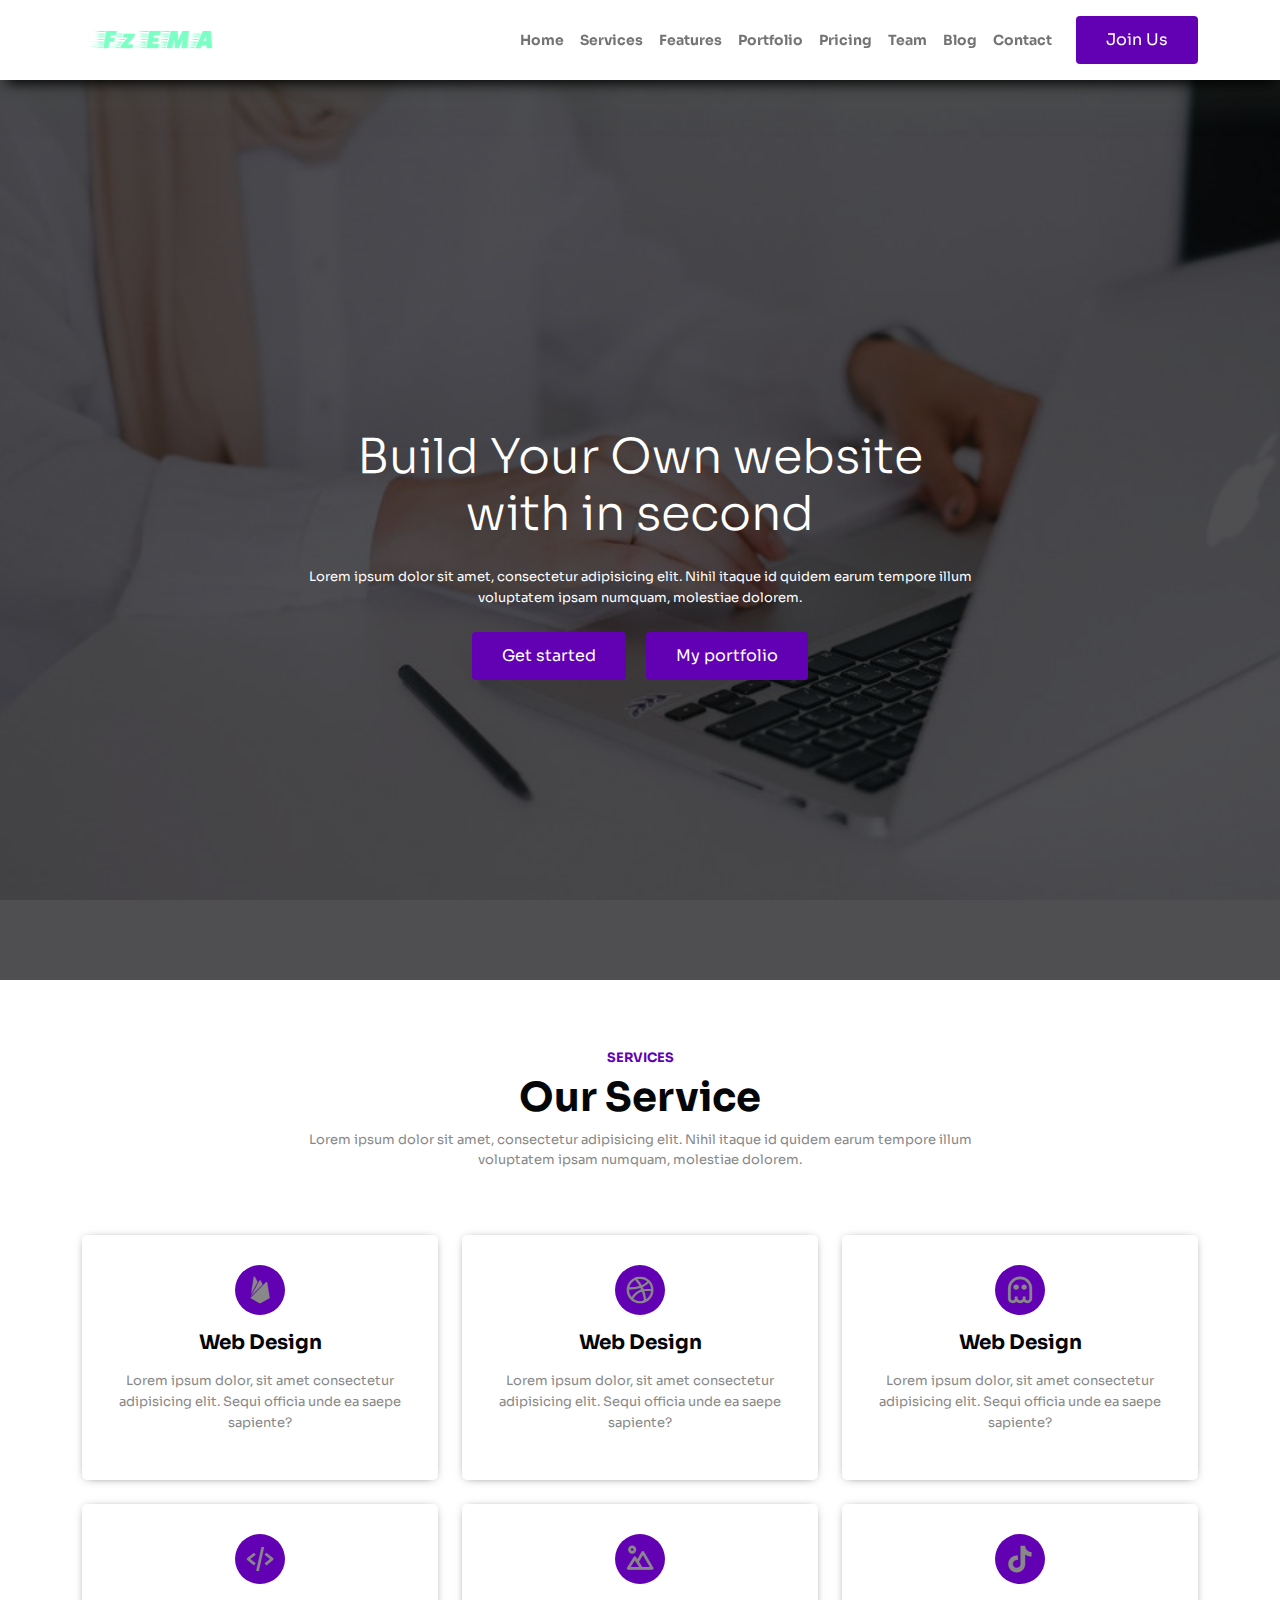
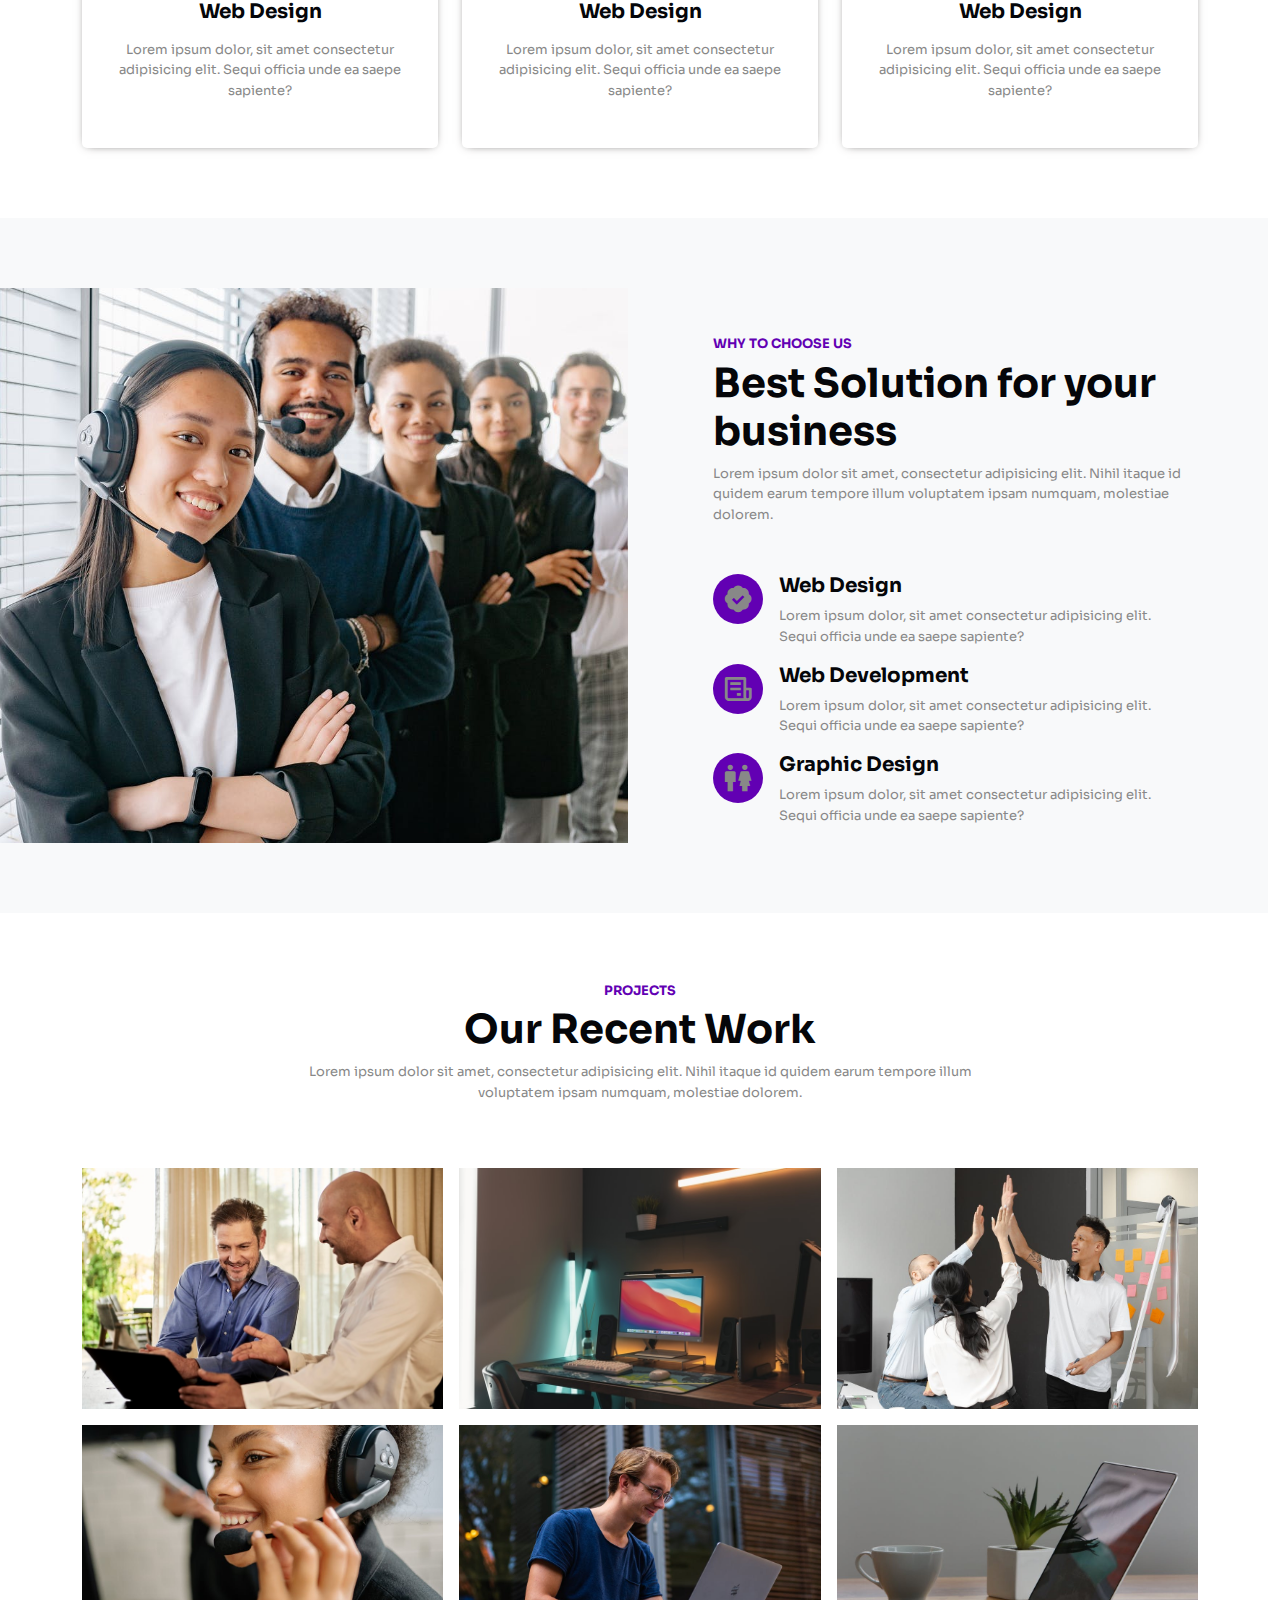
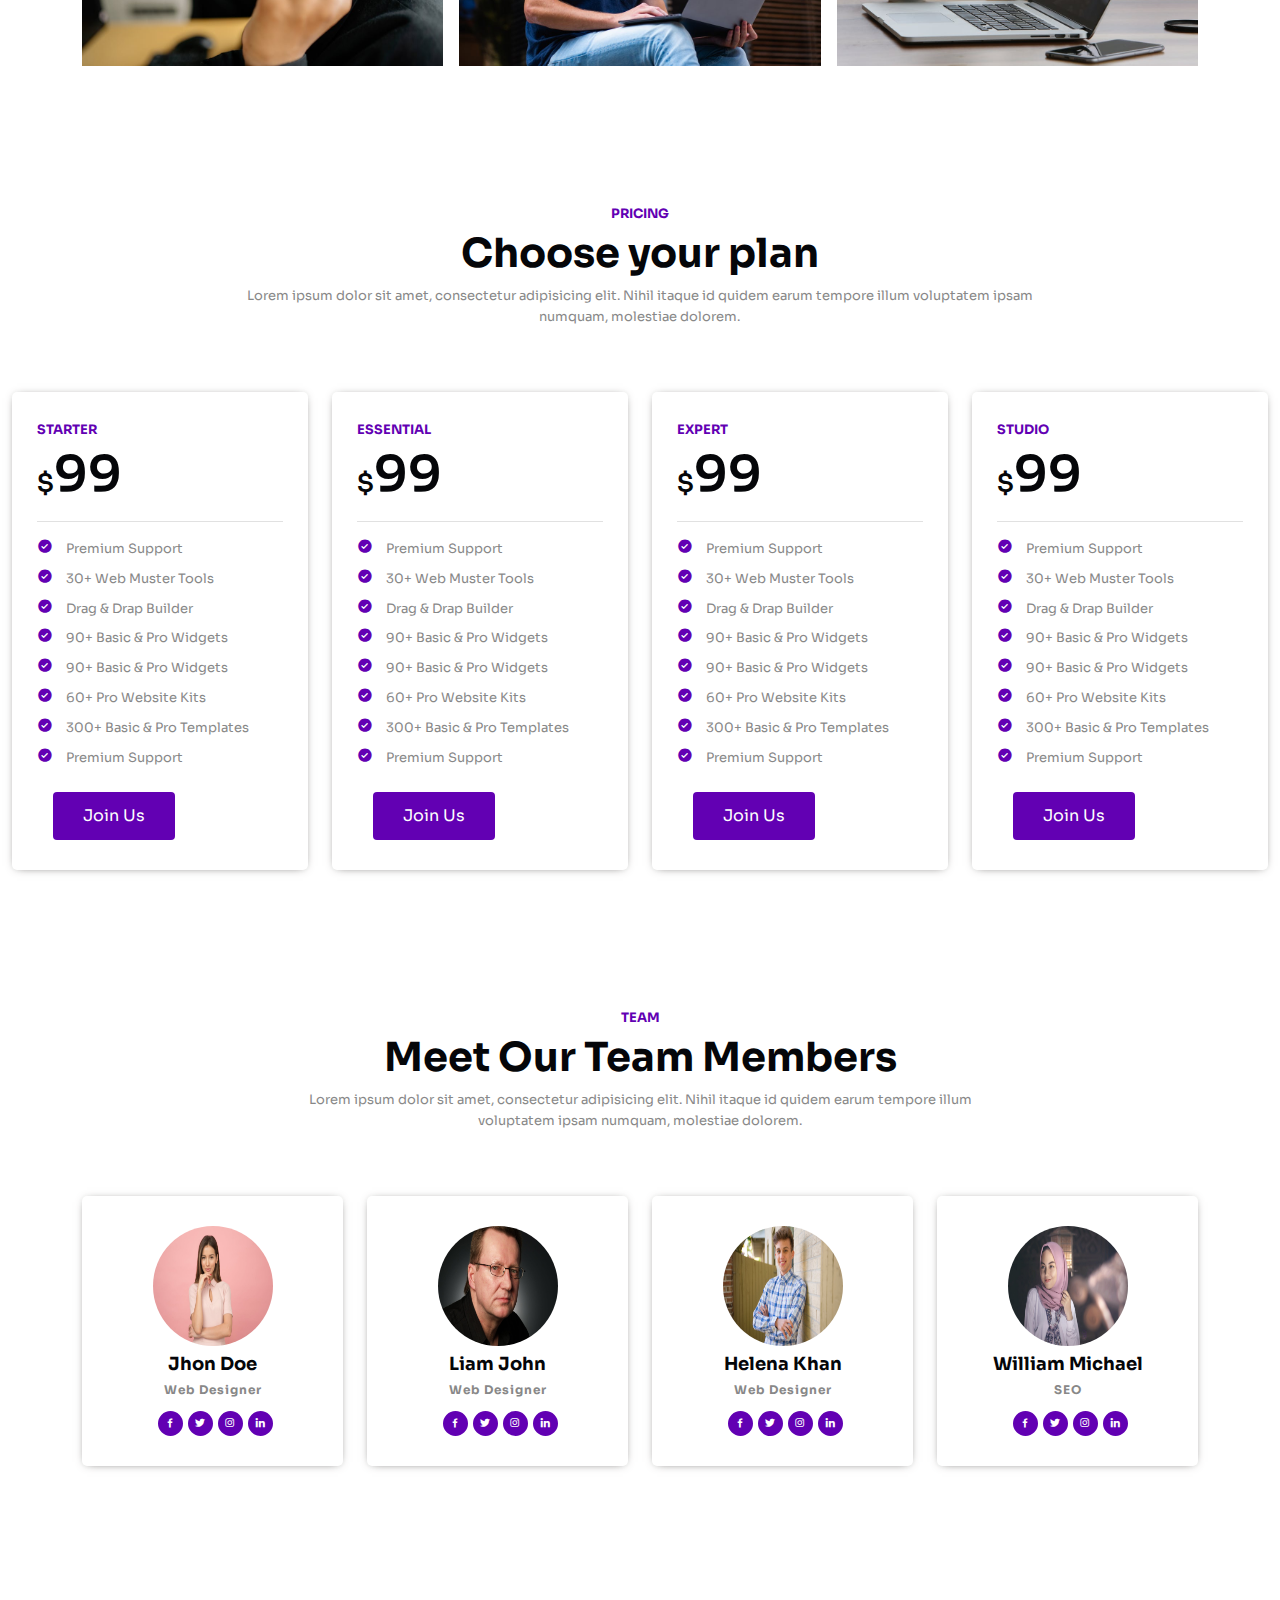
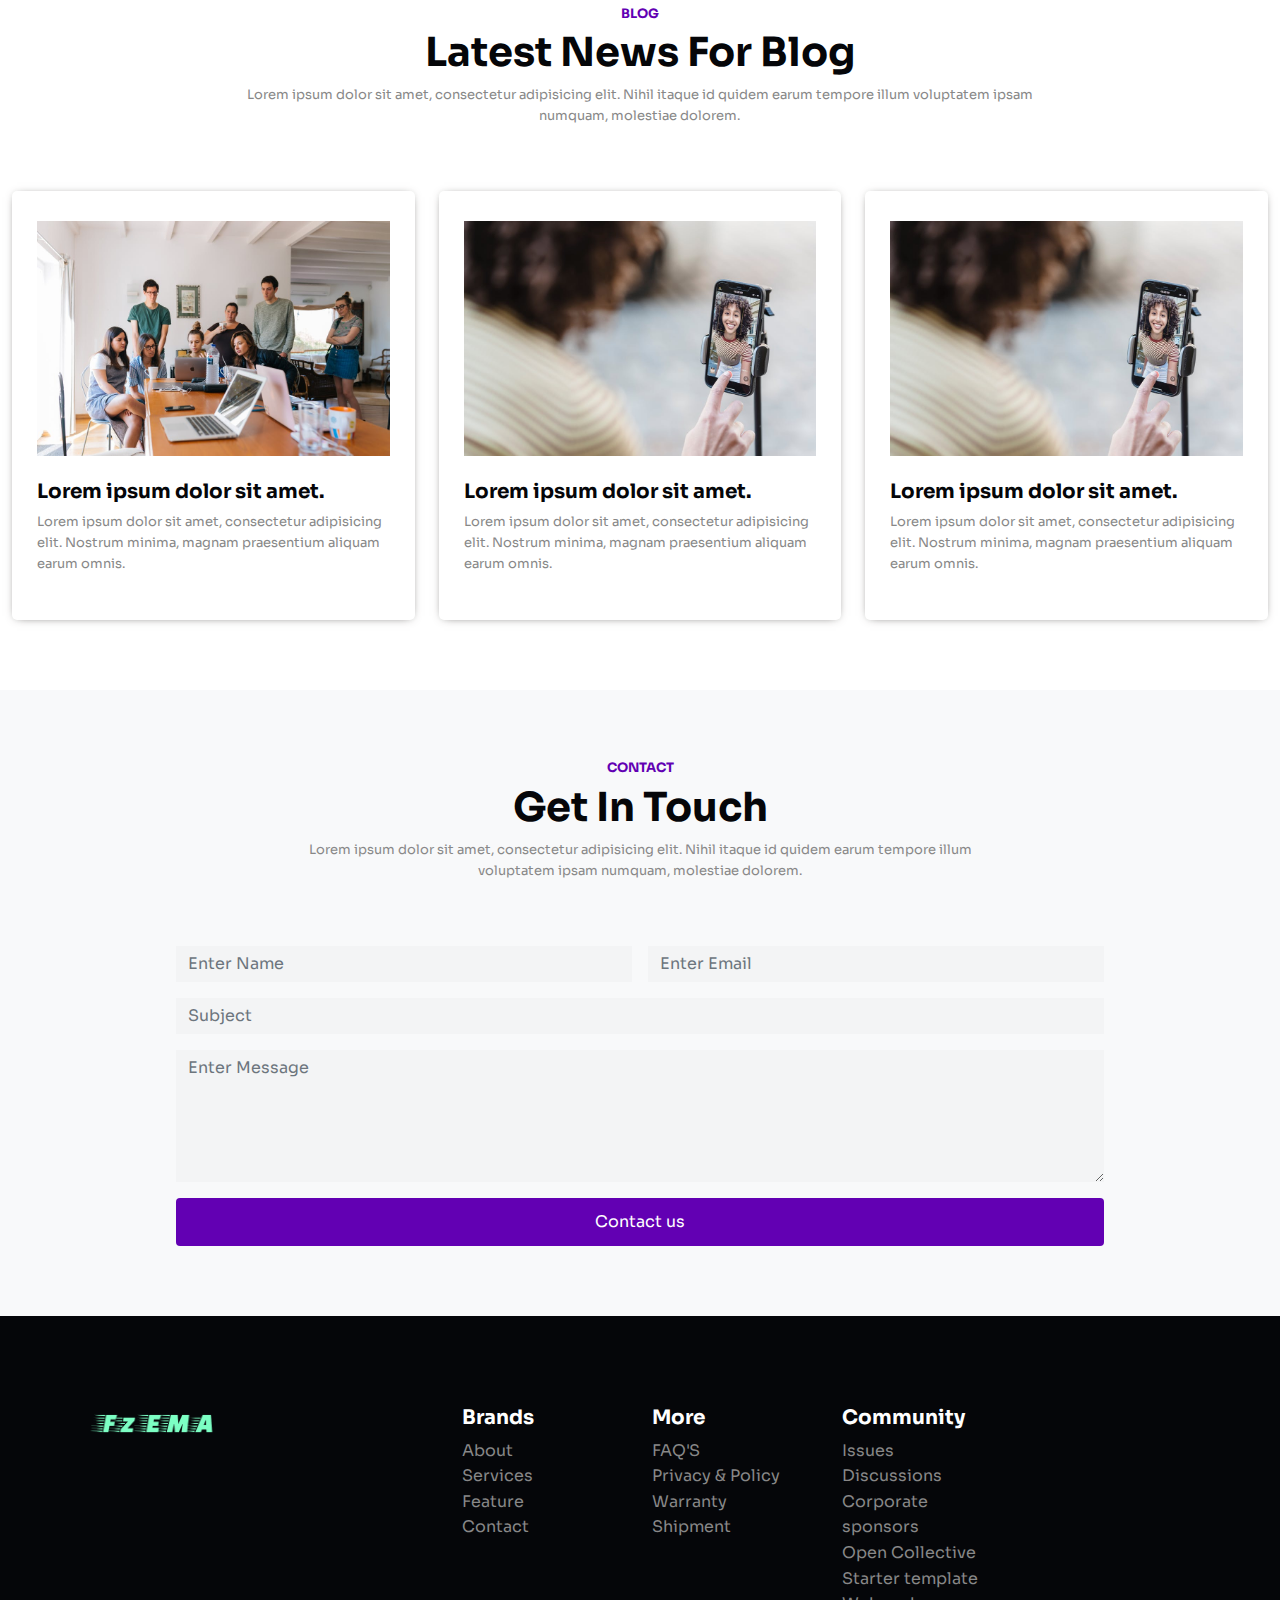
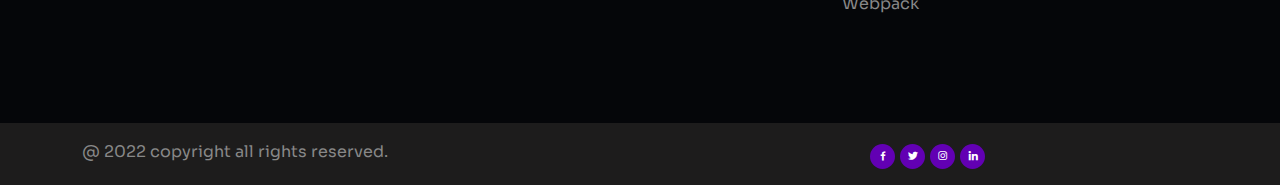
<file: project__1/index.html>
<!DOCTYPE html>
<html lang="en">
<head>
    <meta charset="UTF-8">
    <meta http-equiv="X-UA-Compatible" content="IE=edge">
    <meta name="viewport" content="width=device-width, initial-scale=1.0">
    <title>Document</title>
    <link rel="stylesheet" href="assets/css/bootstrap.min.css">
    <!-- google fonts -->
    <link href="https://fonts.googleapis.com/css2?family=Sora:wght@100;200;300;400;500;600;700;800&display=swap"
    rel="stylesheet">
    <!-- boxicon -->
    <link href='https://unpkg.com/boxicons@2.1.1/css/boxicons.min.css' rel='stylesheet'>
    <!-- custom css -->
    <link rel="stylesheet" href="assets/css/style.css">
</head>
<body>
  <!--------- navbar-START ---------------------->
  <nav class="navbar navbar-expand-lg sticky-top py-3 navbar-light bg-white">
    <div class="container">
      <a class="navbar-brand" href="#">
        <img class="logo" src="assets/imgs/logo/brands.png" alt="">
      </a>
      <button class="navbar-toggler" type="button" data-bs-toggle="collapse" data-bs-target="#navbarNav"
        aria-controls="navbarNav" aria-expanded="false" aria-label="Toggle navigation">
        <span class="navbar-toggler-icon"></span>
      </button>
      <div class="collapse navbar-collapse" id="navbarNav">
        <ul class="navbar-nav ms-auto">
          <li class="nav-item"><a class="nav-link" href="#home">Home</a></li>
          <li class="nav-item"><a class="nav-link" href="#Services">Services</a></li>
          <li class="nav-item"><a class="nav-link" href="#">Features</a></li>
          <li class="nav-item"><a class="nav-link" href="#">Portfolio</a></li>
          <li class="nav-item"><a class="nav-link" href="#">Pricing</a></li>
          <li class="nav-item"><a class="nav-link" href="#">Team</a></li>
          <li class="nav-item"><a class="nav-link" href="#">Blog</a></li>
          <li class="nav-item"><a class="nav-link" href="#">Contact</a></li>
        </ul>
        <button class="btn  ms-lg-3">Join Us</button>
      </div>
    </div>
  </nav>
  <!--------- navbar-END ---------------------->
  <!---------Hero Section start ---------------------->
  <div class="hero vh-100 d-flex align-items-center" id="home">
    <div class="container">
      <div class="row">
        <div class="col-md-8 mx-auto text-center">
          <h1 class="display-5 text-white pt-5">Build Your Own website<br> with in second</h1>
          <p class="text-white my-4">Lorem ipsum dolor sit amet, consectetur adipisicing elit. Nihil itaque id quidem
            earum tempore illum voluptatem ipsam numquam, molestiae dolorem.</p>
          <a href="#" class="btn me-3">Get started</a>
          <a href="#" class="btn  ">My portfolio</a>
        </div>
      </div>
    </div>
  </div>
  <!---------Hero Section end ---------------------->
  <!---------service Section start ---------------------->
  <section class="sec_services Section " id="Services">
    <div class="container">
      <div class="row mb-5">
        <div class="col-md-8 mx-auto text-center">
          <h6 class="text-uppercase">Services</h6>
          <h1>Our Service</h1>
          <p>Lorem ipsum dolor sit amet, consectetur adipisicing elit. Nihil itaque id quidem earum 
            tempore illum voluptatem ipsam numquam, molestiae dolorem.</p>
        </div>
      </div>
      <div class="row g-4">
        <div class="col-lg-4 col-sm-6">
          <div class="service_box card_effect  mx-auto text-center">
            <div class="icons">
              <i class='bx bxl-firebase'></i>
            </div>
            <h5 class="mt-3 mb-3 ">Web Design</h5>
            <p>Lorem ipsum dolor, sit amet consectetur adipisicing elit. Sequi officia unde ea saepe sapiente?</p>
          </div>
        </div>
        <div class="col-lg-4 col-sm-6">
          <div class="service_box card_effect  mx-auto text-center">
            <div class="icons">
              <i class='bx bxl-dribbble'></i>
            </div>
            <h5 class="mt-3 mb-3">Web Design</h5>
            <p>Lorem ipsum dolor, sit amet consectetur adipisicing elit. Sequi officia unde ea saepe sapiente?</p>
          </div>
        </div>
        <div class="col-lg-4 col-sm-6">
          <div class="service_box card_effect  mx-auto text-center">
            <div class="icons">
              <i class='bx bx-ghost'></i>
            </div>
            <h5 class="mt-3 mb-3">Web Design</h5>
            <p>Lorem ipsum dolor, sit amet consectetur adipisicing elit. Sequi officia unde ea saepe sapiente?</p>
          </div>
        </div>
        <div class="col-lg-4 col-sm-6">
          <div class="service_box card_effect mx-auto text-center">
            <div class="icons">
              <i class='bx bx-code-alt'></i>
            </div>
            <h5 class="mt-3 mb-3">Web Design</h5>
            <p>Lorem ipsum dolor, sit amet consectetur adipisicing elit. Sequi officia unde ea saepe sapiente?</p>
          </div>
        </div>
        <div class="col-lg-4 col-sm-6">
          <div class="service_box card_effect  mx-auto text-center">
            <div class="icons">
              <i class='bx bx-landscape'></i>
            </div>
            <h5 class="mt-3 mb-3">Web Design</h5>
            <p>Lorem ipsum dolor, sit amet consectetur adipisicing elit. Sequi officia unde ea saepe sapiente?</p>
          </div>
        </div>
        <div class="col-lg-4 col-sm-6">
          <div class="service_box card_effect  mx-auto text-center">
            <div class="icons">
              <i class='bx bxl-tiktok'></i>
            </div>
            <h5 class="mt-3 mb-3">Web Design</h5>
            <p>Lorem ipsum dolor, sit amet consectetur adipisicing elit. Sequi officia unde ea saepe sapiente?</p>
          </div>
        </div>
      </div>
    </div>
  </section>
  <!---------service Section end ---------------------->
  <!---------feature Section start ---------------------->
  <section class="row w-100 bg-light feature Section">
    <div class="col-md-6 col-img"></div>
      <div class="col-md-6">
        <div class="container">
          <div class="row">
             <div class="col-md-10  offset-md-1">
                <h6 class="text-uppercase mt-5">Why To Choose Us</h6>
                <h1>Best Solution for your business</h1>
                <p>Lorem ipsum dolor sit amet, consectetur adipisicing elit. Nihil itaque id quidem earum 
                tempore illum voluptatem ipsam numquam, molestiae dolorem.</p>
                <div class="feature d-flex mt-5">
                  <div class="icons me-3 ">
                    <i class='bx bxs-badge-check'></i>
                  </div>
                  <div>
                    <h5>Web Design</h5>
                  <p>Lorem ipsum dolor, sit amet consectetur adipisicing elit. Sequi officia unde ea saepe sapiente?</p>
                  </div>
                </div>
                <div class="feature d-flex ">
                  <div class="icons me-3 ">
                    <i class='bx bx-receipt'></i>
                  </div>
                  <div>
                    <h5>Web Development</h5>
                  <p>Lorem ipsum dolor, sit amet consectetur adipisicing elit. Sequi officia unde ea saepe sapiente?</p>
                  </div>
                </div>
                <div class="feature d-flex ">
                  <div class="icons me-3 ">
                    <i class='bx bx-male-female'></i>
                  </div>
                  <div>
                    <h5>Graphic Design </h5>
                  <p>Lorem ipsum dolor, sit amet consectetur adipisicing elit. Sequi officia unde ea saepe sapiente?</p>
                  </div>
                </div>
             </div>
          </div>
        </div>
    </div>
  </section>
  <!---------feature Section end ---------------------->
  <!---------project Section start ---------------------->
  <section class="sec_services Section " id="Services">
    <div class="container">
      <div class="row mb-5">
        <div class="col-md-8 mx-auto text-center">
          <h6 class="text-uppercase">Projects</h6>
          <h1>Our Recent Work</h1>
          <p>Lorem ipsum dolor sit amet, consectetur adipisicing elit. Nihil itaque id quidem earum 
            tempore illum voluptatem ipsam numquam, molestiae dolorem.</p>
        </div>
      </div>
     <div class="row g-3">
       <div class="col-md-4 col-sm-6">
         <div class="project">
           <img src="assets/imgs/projects/pro1.jpeg" alt="">
           <div class="overlay">
             <div>
                <h4 class="text-white">Project Title</h4>
                <h6 class="text-white">Create website</h6>
             </div>
           </div>
         </div>
       </div>
       <div class="col-md-4 col-sm-6">
        <div class="project">
          <img src="assets/imgs/projects/pro2.jpeg" alt="">
          <div class="overlay">
            <div>
               <h4 class="text-white">Project Title</h4>
               <h6 class="text-white">Create website</h6>
            </div>
          </div>
        </div>
      </div>
      <div class="col-md-4 col-sm-6">
        <div class="project">
          <img src="assets/imgs/projects/pro3.jpeg" alt="">
          <div class="overlay">
            <div>
               <h4 class="text-white">Project Title</h4>
               <h6 class="text-white">Create website</h6>
            </div>
          </div>
        </div>
      </div>
      <div class="col-md-4 col-sm-6">
        <div class="project">
          <img src="assets/imgs/projects/pro4.jpeg" alt="">
          <div class="overlay">
            <div>
               <h4 class="text-white">Project Title</h4>
               <h6 class="text-white">Create website</h6>
            </div>
          </div>
        </div>
      </div>
      <div class="col-md-4 col-sm-6">
        <div class="project">
          <img src="assets/imgs/projects/pro6.jpeg" alt="">
          <div class="overlay">
            <div>
               <h4 class="text-white">Project Title</h4>
               <h6 class="text-white">Create website</h6>
            </div>
          </div>
        </div>
      </div>
      <div class="col-md-4 col-sm-6">
        <div class="project">
          <img src="assets/imgs/projects/pro5.jpg" alt="">
          <div class="overlay">
            <div>
               <h4 class="text-white">Project Title</h4>
               <h6 class="text-white">Create website</h6>
            </div>
          </div>
        </div>
      </div>
     </div>
    </div>
  </section>
  <!---------project Section end ---------------------->
  <!---------pricing Section start ---------------------->
  <section class="sec_services Section " id="Services">
    <div class="container-fluid">
      <div class="row mb-5">
        <div class="col-md-8 mx-auto text-center">
          <h6 class="text-uppercase">Pricing</h6>
          <h1>Choose your plan</h1>
          <p>Lorem ipsum dolor sit amet, consectetur adipisicing elit. Nihil itaque id quidem earum 
            tempore illum voluptatem ipsam numquam, molestiae dolorem.</p>
        </div>
      </div>
      <div class="row">
        <div class="col-lg-3 col-sm-6 ">
          <div class="box_table pricing">
            <h6>STARTER</h6>
            <h1><span>$</span>99</h1>
            <hr>
            <ul class="list-unstyled mb-4">
                <li class="mb-2"><i class='bx bxs-check-circle'></i> Premium Support</li>
                <li class="mb-2"><i class='bx bxs-check-circle'></i> 30+ Web Muster Tools</li>
                <li class="mb-2"><i class='bx bxs-check-circle'></i> Drag & Drap Builder</li>
                <li class="mb-2"><i class='bx bxs-check-circle'></i> 90+ Basic & Pro Widgets</li>
                <li class="mb-2"><i class='bx bxs-check-circle'></i> 90+ Basic & Pro Widgets</li>
                <li class="mb-2"><i class='bx bxs-check-circle'></i> 60+ Pro Website Kits</li>
                <li class="mb-2"><i class='bx bxs-check-circle'></i> 300+ Basic & Pro Templates</li>
                <li><i class='bx bxs-check-circle'></i> Premium Support</li>
            </ul>
              <button class="btn  ms-lg-3">Join Us</button>
          </div>
        </div>
        <div class="col-lg-3 col-sm-6 ">
          <div class="box_table pricing ">
            <h6>ESSENTIAL</h6>
            <h1><span>$</span>99</h1>
            <hr>
            <ul class="list-unstyled mb-4">
                <li class="mb-2"><i class='bx bxs-check-circle'></i> Premium Support</li>
                <li class="mb-2"><i class='bx bxs-check-circle'></i> 30+ Web Muster Tools</li>
                <li class="mb-2"><i class='bx bxs-check-circle'></i> Drag & Drap Builder</li>
                <li class="mb-2"><i class='bx bxs-check-circle'></i> 90+ Basic & Pro Widgets</li>
                <li class="mb-2"><i class='bx bxs-check-circle'></i> 90+ Basic & Pro Widgets</li>
                <li class="mb-2"><i class='bx bxs-check-circle'></i> 60+ Pro Website Kits</li>
                <li class="mb-2"><i class='bx bxs-check-circle'></i> 300+ Basic & Pro Templates</li>
                <li><i class='bx bxs-check-circle'></i> Premium Support</li>
            </ul>
              <button class="btn  ms-lg-3">Join Us</button>
          </div>
        </div>
        <div class="col-lg-3 col-sm-6 ">
          <div class="box_table pricing">
            <h6>EXPERT</h6>
            <h1><span>$</span>99</h1>
            <hr>
            <ul class="list-unstyled mb-4">
                <li class="mb-2"><i class='bx bxs-check-circle'></i> Premium Support</li>
                <li class="mb-2"><i class='bx bxs-check-circle'></i> 30+ Web Muster Tools</li>
                <li class="mb-2"><i class='bx bxs-check-circle'></i> Drag & Drap Builder</li>
                <li class="mb-2"><i class='bx bxs-check-circle'></i> 90+ Basic & Pro Widgets</li>
                <li class="mb-2"><i class='bx bxs-check-circle'></i> 90+ Basic & Pro Widgets</li>
                <li class="mb-2"><i class='bx bxs-check-circle'></i> 60+ Pro Website Kits</li>
                <li class="mb-2"><i class='bx bxs-check-circle'></i> 300+ Basic & Pro Templates</li>
                <li><i class='bx bxs-check-circle'></i> Premium Support</li>
            </ul>
              <button class="btn  ms-lg-3">Join Us</button>
          </div>
        </div>
        <div class="col-lg-3 col-sm-6 ">
          <div class="box_table pricing ">
            <h6>STUDIO</h6>
            <h1><span>$</span>99</h1>
            <hr>
            <ul class="list-unstyled mb-4">
                <li class="mb-2"><i class='bx bxs-check-circle'></i> Premium Support</li>
                <li class="mb-2"><i class='bx bxs-check-circle'></i> 30+ Web Muster Tools</li>
                <li class="mb-2"><i class='bx bxs-check-circle'></i> Drag & Drap Builder</li>
                <li class="mb-2"><i class='bx bxs-check-circle'></i> 90+ Basic & Pro Widgets</li>
                <li class="mb-2"><i class='bx bxs-check-circle'></i> 90+ Basic & Pro Widgets</li>
                <li class="mb-2"><i class='bx bxs-check-circle'></i> 60+ Pro Website Kits</li>
                <li class="mb-2"><i class='bx bxs-check-circle'></i> 300+ Basic & Pro Templates</li>
                <li><i class='bx bxs-check-circle'></i> Premium Support</li>
            </ul>
              <button class="btn  ms-lg-3">Join Us</button>
          </div>
        </div>
        
      </div>
    </div>
  </section>
  <!---------pricing Section end ---------------------->
  <!---------TeamMember Section start ---------------------->
  <section class="sec_services Section " id="Services">
    <div class="container">
      <div class="row mb-5">
        <div class="col-md-8 mx-auto text-center">
          <h6 class="text-uppercase">Team</h6>
          <h1>Meet Our Team Members</h1>
          <p>Lorem ipsum dolor sit amet, consectetur adipisicing elit. Nihil itaque id quidem earum 
            tempore illum voluptatem ipsam numquam, molestiae dolorem.</p>
        </div>
      </div>
      <div class="row text-center">
        <div class="col-lg-3 col-sm-6">
          <div class="team_member box_table">
            <img src="assets/imgs/team/mem1.jpeg" alt="">
            <h3 class="mt-2">Jhon Doe</h3>
            <h6>Web Designer</h6>
            <div class="social_icons">
              <a href="#"><i class='bx bxl-facebook'></i></a>
              <a href="#"><i class='bx bxl-twitter'></i></a>
              <a href="#"><i class='bx bxl-instagram'></i></a>
              <a href="#"><i class='bx bxl-linkedin'></i></a>
            </div>
          </div>
        </div>
        <div class="col-lg-3 col-sm-6">
          <div class="team_member box_table">
            <img src="assets/imgs/team/mem2.jpeg" alt="">
            <h3 class="mt-2">Liam	John</h3>
            <h6>Web Designer</h6>
            <div class="social_icons">
              <a href="#"><i class='bx bxl-facebook'></i></a>
              <a href="#"><i class='bx bxl-twitter'></i></a>
              <a href="#"><i class='bx bxl-instagram'></i></a>
              <a href="#"><i class='bx bxl-linkedin'></i></a>
            </div>
          </div>
        </div>
        <div class="col-lg-3 col-sm-6">
          <div class="team_member box_table">
            <img src="assets/imgs/team/mem3.jpeg" alt="">
            <h3 class="mt-2">Helena Khan</h3>
            <h6>Web Designer</h6>
            <div class="social_icons">
              <a href="#"><i class='bx bxl-facebook'></i></a>
              <a href="#"><i class='bx bxl-twitter'></i></a>
              <a href="#"><i class='bx bxl-instagram'></i></a>
              <a href="#"><i class='bx bxl-linkedin'></i></a>
            </div>
          </div>
        </div>
        <div class="col-lg-3 col-sm-6">
          <div class="team_member box_table">
            <img src="assets/imgs/team/mem4.jpeg" alt="">
            <h3 class="mt-2">	William Michael</h3>
            <h6>SEO</h6>
            <div class="social_icons">
              <a href="#"><i class='bx bxl-facebook'></i></a>
              <a href="#"><i class='bx bxl-twitter'></i></a>
              <a href="#"><i class='bx bxl-instagram'></i></a>
              <a href="#"><i class='bx bxl-linkedin'></i></a>
            </div>
          </div>
        </div>
      </div>
    </div>
  </section>
  <!---------teamMember Section end ---------------------->
  <!---------blog Section end ---------------------->
  <section class="sec_services Section " id="Services">
    <div class="container-fluid">
      <div class="row mb-5">
        <div class="col-md-8 mx-auto text-center">
          <h6 class="text-uppercase">Blog</h6>
          <h1>Latest News For  Blog</h1>
          <p>Lorem ipsum dolor sit amet, consectetur adipisicing elit. Nihil itaque id quidem earum 
            tempore illum voluptatem ipsam numquam, molestiae dolorem.</p>
        </div>
      </div>
      <div class="row">
        <div class="col-md-4">
          <div class="blog-post box_table">
            <img src="assets/imgs/blog/blog1.jpeg" alt="">
            <h5 class="mt-4"><a href="#">Lorem ipsum dolor sit amet.</a> </h5>
            <p>Lorem ipsum dolor sit amet, consectetur adipisicing elit. Nostrum minima, magnam praesentium aliquam earum omnis.</p>
          </div>
        </div>
        <div class="col-md-4">
          <div class="blog-post box_table">
            <img src="assets/imgs/blog/blog2.jpeg" alt="">
            <h5 class="mt-4"><a href="#">Lorem ipsum dolor sit amet.</a> </h5>
            <p>Lorem ipsum dolor sit amet, consectetur adipisicing elit. Nostrum minima, magnam praesentium aliquam earum omnis.</p>
          </div>
        </div>
        <div class="col-md-4">
          <div class="blog-post box_table">
            <img src="assets/imgs/blog/blog2.jpeg" alt="">
            <h5 class="mt-4"><a href="#">Lorem ipsum dolor sit amet.</a> </h5>
            <p>Lorem ipsum dolor sit amet, consectetur adipisicing elit. Nostrum minima, magnam praesentium aliquam earum omnis.</p>
          </div>
        </div>
      </div>
    </div>
  </section>
  <!---------blog Section end ---------------------->
  <!---------contact Section start ---------------------->
  <section class="sec_services Section bg-light" id="Services">
    <div class="container">
      <div class="row mb-5">
        <div class="col-md-8 mx-auto text-center">
          <h6 class="text-uppercase">Contact</h6>
          <h1>Get In Touch</h1>
          <p>Lorem ipsum dolor sit amet, consectetur adipisicing elit. Nihil itaque id quidem earum 
            tempore illum voluptatem ipsam numquam, molestiae dolorem.</p>
        </div>
      </div>
      <form action="" class="row g-3 justify-content-center">
        <div class="col-md-5">
          <input type="text" class="form-control" placeholder="Enter Name">
        </div>
        <div class="col-md-5">
          <input type="email" class="form-control" placeholder="Enter Email">
        </div>
        <div class="col-md-10">
          <input type="text" class="form-control" placeholder="Subject">
        </div>
        <div class="col-md-10">
          <textarea name="" id="" cols="30" rows="5" class="form-control" placeholder="Enter Message"></textarea>
        </div>
        <div class="col-md-10 d-grid">
          <button class="btn ">Contact us</button>
        </div>
      </form>
    </div>
  </section>
  <!---------contact Section end ---------------------->
  <!---------footer Section start ---------------------->
  <footer>
    <div class="footer_top">
      <div class="container">
        <div class="row gy-3">
          <div class="col-md-4">
             <img class="logo" src="assets/imgs/logo/brands.png" alt="">
          </div>
          <div class="col-md-2">
            <h5 class="text-white">Brands</h5>
            <ul class="list-unstyled">
              <li><a href="#">About</a></li>
              <li><a href="#">Services</a></li>
              <li><a href="#">Feature</a></li>
              <li><a href="#">Contact</a></li>
            </ul>
          </div>
          <div class="col-md-2">
            <h5 class="text-white">More</h5>
            <ul class="list-unstyled">
              <li><a href="#">FAQ'S</a></li>
              <li><a href="#">Privacy & Policy</a></li>
              <li><a href="#">Warranty</a></li>
              <li><a href="#">Shipment</a></li>
            </ul>
          </div>
          <div class="col-md-2">
            <h5 class="text-white">Community</h5>
            <ul class="list-unstyled">
              <li><a href="#">Issues</a></li>
              <li><a href="#">Discussions</a></li>
              <li><a href="#">Corporate sponsors</a></li>
              <li><a href="#">Open Collective</a></li>
              <li><a href="#">Starter template</a></li>
              <li><a href="#">Webpack</a></li>
            </ul>
          </div>
        </div>
      </div>
    </div>
    <div class="footer_bottom">
      <div class="container">
        <div class="row py-3">
          <div class="col-md-6">
            @ 2022 copyright all rights reserved.
          </div>
          <div class="col-md-6">
            <div class="social_icons">
              <a href="#"><i class='bx bxl-facebook'></i></a>
              <a href="#"><i class='bx bxl-twitter'></i></a>
              <a href="#"><i class='bx bxl-instagram'></i></a>
              <a href="#"><i class='bx bxl-linkedin'></i></a>
            </div>
          </div>
        </div>
      </div>
    </div>
  </footer>
  <!---------footer Section end ---------------------->

  <!-- link js file -->
  <script src="assets/js/bootstrap.min.js"></script>
</body>

</html>
</file>
<file: project__1/assets/css/style.css>
*{
    margin:0;
    padding:0;
    box-sizing:border-box;
}
:root{
    --primary:#6200B3;
    --dark:#050609;
    --body:#888;
  

}
h1,h2,h3,h4,h5,h6 .display-5{
    color:var(--dark);
    font-weight:700;
}
p{
    font-size:13px;
   
}
img{
    width:100%;
}
body{
    font-family: 'Sora', sans-serif;
    line-height:1.6;
    color: var(--body);
}
a{
    color:var(--dark);
    text-decoration:none;
}

.navbar{
    
    -webkit-box-shadow: 0px 10px 13px -7px #000000, 13px 18px 27px 11px rgba(79,90,77,0.17); 
box-shadow: 0px 10px 13px -7px #000000, 13px 18px 27px 11px rgba(79,90,77,0.17);
}

.navbar .nav-link{
    font-size:14px;
    font-weight:700
}
.navbar .nav-link:hover{
    color:var(--primary);
}
 .logo{
    width:140px;
}
.btn{
    padding:12px 30px;
    background-color:var(--primary) ;
    color:#fff;
    border:none;
    transition:.3s;

}
.btn:hover{
   background:#852fcc;
   color:#fff;

}
.hero{
    background-image: url(../imgs/hero/hero.jpeg);
    background-position:center;
    background-size: cover;
    background-repeat: no-repeat;
    background-attachment: fixed;
    position:relative;
    z-index: 2;
}
.hero::after{
    content:"";
    position:absolute;
    top:0;
    left:0;
    width:100%;
    height:100%;
    background-color: #050609b4;
    z-index: -1;
}
/* services section */
.Section{
    padding-top:70px;
    padding-bottom:70px;
}
.sec_services h6{
    font-weight:700;
    color:var(--primary);
    font-size:13px;
}
.card_effect{
    position:relative;
    padding:30px;
    -webkit-box-shadow: 0px 1px 10px -5px #463f3f, 0px 0px 5px 0px rgba(79,90,77,0.04); 
    box-shadow: 0px 1px 10px -5px #463f3f, 0px 0px 5px 0px rgba(79,90,77,0.04);
    background-color:#ffffff;
    border-radius:5px;
    transition:all .35s ease;
}
.card_effect:hover{
    box-shadow:none;
    transform:translateY(5px);
}
.icons{
    font-size:32px;
    font-weight:bold;
    background: var(--primary);
    margin:0 auto;
    width:50px;
    height:50px;
    display:flex;
    align-items:center;
    justify-content:center;
    border-radius:50%;
    position:relative;
    flex:none;
}
.card_effect:hover .icons{
    color:var(--primary);
    background:#ffff;  
}

 .card_effect::before{
    content:"";
    width:100%;
    height:100%;
    background: var(--primary);
    position:absolute;
    top: 0;
    left: 0;
    border-radius:5px;
    transform:scaleY(0);
    transform-origin:left;
    transition:transform .5s;
    
}
.card_effect:hover::before{
    transform:scaleY(1);
    transform-origin:right;
    transition:transform .5s;
    
}
.service_box h5, p{
    position:relative;
   
}
.card_effect:hover h5{
    color:#fff; 
}
.card_effect:hover p{
    color:#fff; 
}
/* ---------------services section------------------- */
/* Feature section */
.feature h6{
    color:var(--primary);
    font-size:13px;
}
.col-img{
    background-image: url(../imgs/feature.jpeg);
    background-size: cover;
    background-position: center;
    min-height:500px;
}
.feature h6{
    color:var(--primary);
    font-weight:700;
}
/* Project section */
.project{
    position:relative;
    overflow:hidden;
}
.project .overlay{
    position:absolute;
    top:0px;
    left:0px;
    width: 100%;
    height:100%;
    background-color: #050609b4;
    padding:30px;
    display:flex;
    align-items:flex-end;
    transition:all .4s ease;
    opacity: 0;
}
.project img{
    transition:all .4s ease;
   
}
.project:hover img{
    transform:scale(1.1);
   
}
.project:hover .overlay{
    opacity: 1;
}
/* pricing section */
.box_table{
    padding:30px 25px;
    -webkit-box-shadow: 0px 1px 10px -5px #463f3f, 0px 0px 5px 0px rgba(79,90,77,0.04); 
    box-shadow: 0px 1px 10px -5px #463f3f, 0px 0px 5px 0px rgba(79,90,77,0.04);
    border-radius:5px;
    transition:all .35s ease;
}
.box_table:hover{
    box-shadow:none;
    transform:translateY(5px);
}
.pricing ul li{
    font-size:13px;

}
.pricing .bx{
    font-size:16px  ;
    color:var(--primary);
    margin-right:10px;
}
.pricing span{
    font-size:26px;
}
.pricing h1{
    font-size:50px;
    font-weight:600;
}
/* team_member section */
.team_member img{
    width:120px;
    height:120px;
    border-radius:100px;
}
.team_member h3{
    font-size:18px;
   
}
.team_member h6{
    font-size:12px;
    letter-spacing:1px;
    color:var(--body);
}
.social_icons{
    display:flex;
    justify-content:center;
}
.social_icons a{
    display:flex;
    justify-content:center;
    align-items:center;
    font-size:12px;
    width:25px ;
    height:25px;
    border-radius:50%;
    border:2px solid var(--primary);
    color:#fff;
    background-color: var(--primary);
    margin-left:5px;
    margin-top:5px;
    transition:all .3s ease;
    
}
.social_icons a:hover{
    color:var(--primary);
    background-color:transparent;
    
}
/* blog section */
.blog_post a{
    font-size:13px;
    color:#ffffff;
}


    
    
/* contact section */
form input .form-control{
    height:56px;
}
form .form-control{
    outline:0;
    border:0;
    border-radius:0px;
    background-color:rgba(0,0,0,0.02);
}

/* footer */
.footer_top{
    padding-top:90px;
    padding-bottom:90px;
    background-color: var(--dark);
}
.footer_top a{
    color:var(--body);
    transition:.3s;
   
}
.footer_top a:hover{
    color:#fff;
    padding-left:5px;
}
.footer_bottom{
    background-color: rgb(29, 28, 28);
}
</file>
